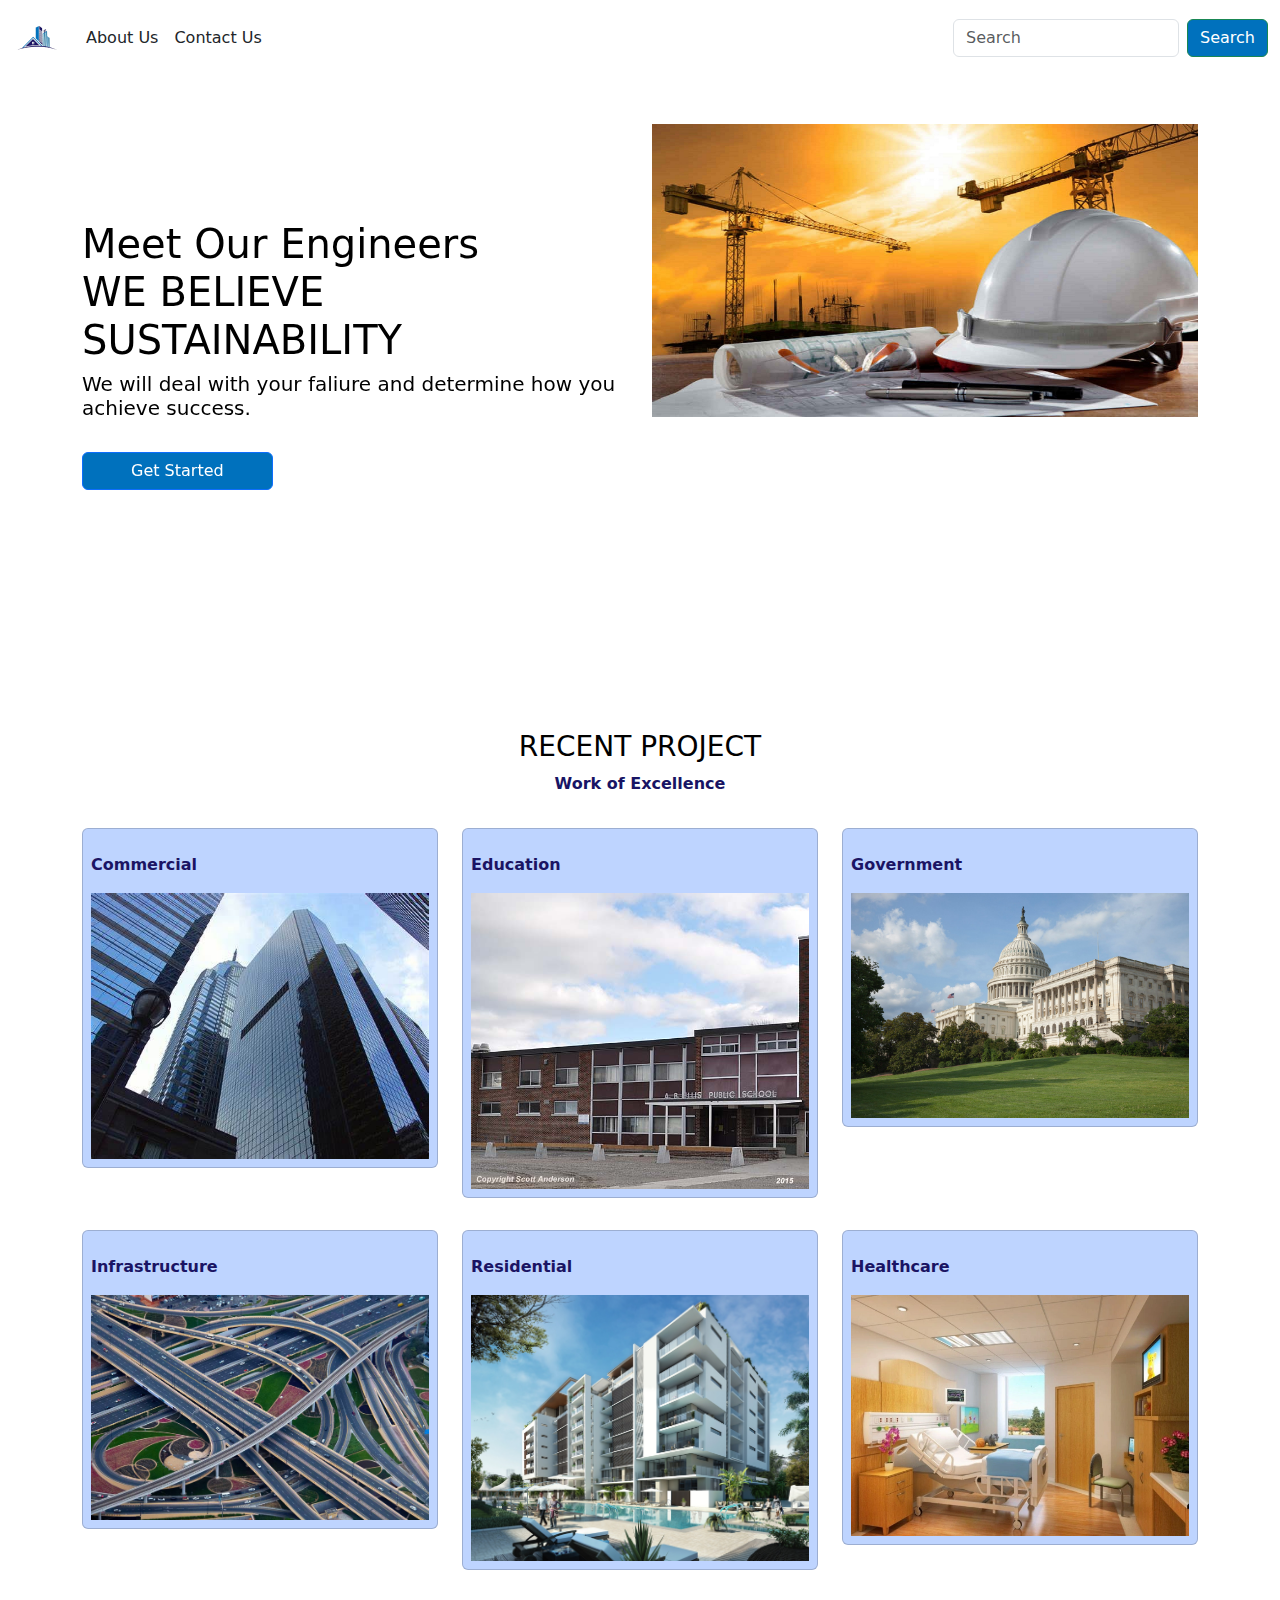
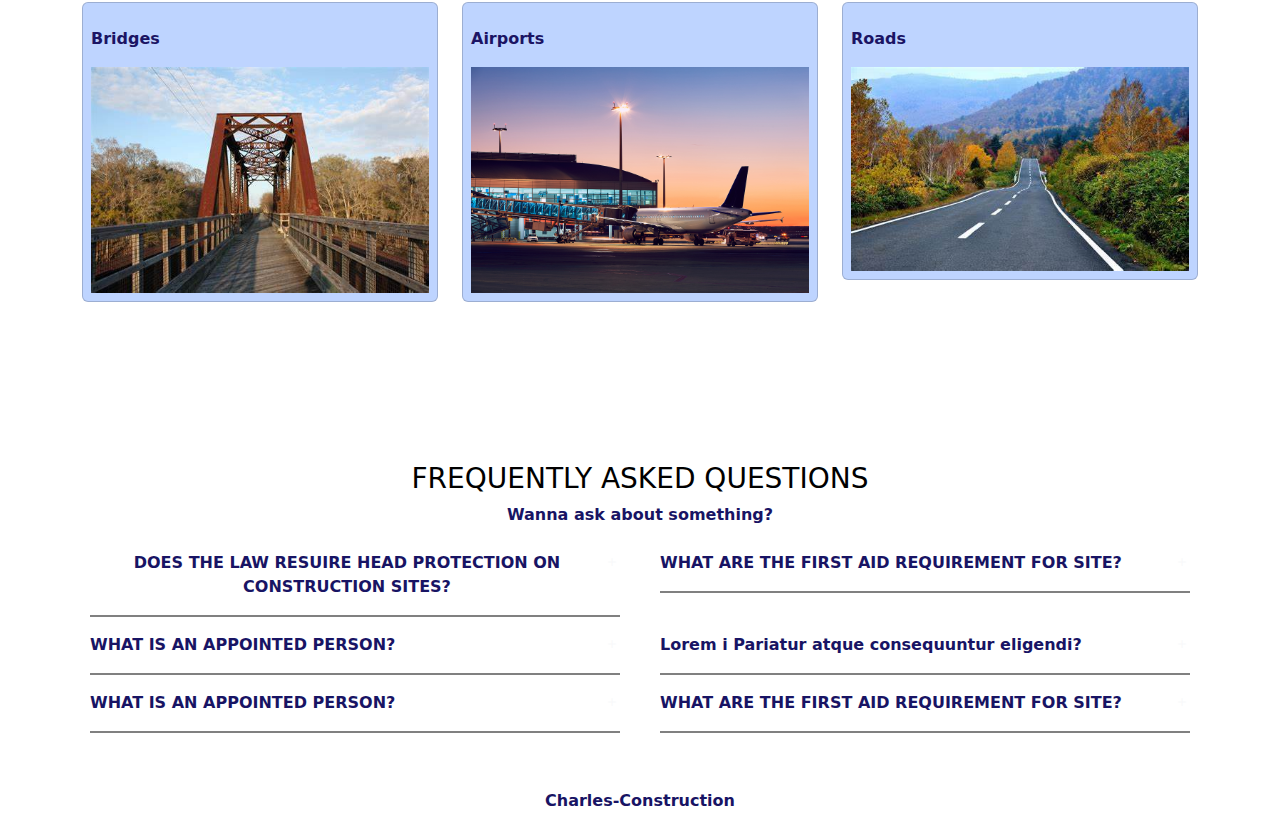
<file: index.html>
<!DOCTYPE html>
<html lang="en">
  <head>
    <meta charset="UTF-8" />
    <meta http-equiv="X-UA-Compatible" content="IE=edge" />
    <meta name="viewport" content="width=device-width, initial-scale=1.0" />
    <link
      rel="stylesheet"
      href="https://cdn.jsdelivr.net/npm/bootstrap@5.2.0-beta1/dist/css/bootstrap.min.css"
    />
    <link
      rel="stylesheet"
      href="https://cdn.jsdelivr.net/npm/bootstrap-icons@1.8.2/font/bootstrap-icons.css"
    />
    <link rel="stylesheet" href="./CSS/styles.css" />
    <link href="https://unpkg.com/aos@2.3.1/dist/aos.css" rel="stylesheet" />
    <title>Charles-Construction</title>
  </head>
  <body class="text-light">
    <nav class="navbar navbar-expand-lg">
      <div class="container-fluid">
        <a class="navbar-brand" href="#"
          ><img src="./Images/logohouse.png" alt=""
        /></a>
        <button
          class="navbar-toggler bg-light"
          type="button"
          data-bs-toggle="collapse"
          data-bs-target="#navbarSupportedContent"
          aria-controls="navbarSupportedContent"
          aria-expanded="false"
          aria-label="Toggle navigation"
        >
          <span class="navbar-toggler-icon"></span>
        </button>
        <div class="collapse navbar-collapse" id="navbarSupportedContent">
          <ul class="navbar-nav me-auto mb-2 mb-lg-0">
            <li class="nav-item">
              <a class="nav-link text-dark" href="./html/about.html"
                >About Us</a
              >
            </li>
            <li class="nav-item">
              <a class="nav-link text-dark" href="./html/contact.html"
                >Contact Us</a
              >
            </li>
          </ul>
          <form class="d-flex" role="search">
            <input
              class="form-control me-2"
              type="search"
              placeholder="Search"
              aria-label="Search"
            />
            <button class="btn btn-outline-success" type="submit">
              Search
            </button>
          </form>
        </div>
      </div>
    </nav>
    <header>
      <div class="container py-lg-5 py-2">
        <div class="row d-flex flex-lg-row flex-column-reverse">
          <div class="col-lg-6 py-5" data-aos="fade-up">
            <h1 class="tex-bold pt-lg-5">
             Meet Our Engineers<br> WE BELIEVE SUSTAINABILITY
            </h1>
            <h5>
              We will deal with your faliure and determine how you achieve success.
            </h5>
            <div class="d-flex flex-column flex-lg-row align-items-center pt-4">
              <button class="btn btn-primary px-lg-5">Get Started</button>
            </div>
          </div>
          <div class="col-lg-6 globe">
            <img src="./Images/bg1.jpg" alt="" class="img-fluid" />
          </div>
        </div>
      </div>
    </header>
    <section class="collection">
      <div class="container mt-lg-5 mt-2 pt-5">
        <div class="row text-center card-body">
          <h3 class="mt-5">RECENT PROJECT</h3>
          <p>Work of Excellence</p>
          <div class="col-lg-4 col-md-6 col-12">
            <div class="card p-2 my-3">
            <div class="pt-3 pb-0 d-flex justify-content-between">
              <p>Commercial</p>
            </div>
              <img src="./Images/commercial.jpg" alt="" />
              
            </div>
          </div>
          <div class="col-lg-4 col-md-6 col-12">
            <div class="card p-2 my-3">
            <div class="pt-3 pb-0 d-flex justify-content-between">
              <p>Education</p>
            </div>
              <img src="./Images/Education.jpg" alt="" />
            </div>
          </div>
          <div class="col-lg-4 col-md-6 col-12">
            <div class="card p-2 my-3">
            <div class="pt-3 pb-0 d-flex justify-content-between">
              <p>Government</p>
            </div>
              <img src="./Images/government.jpg" alt="" />
            </div>
          </div>
          <div class="col-lg-4 col-md-6 col-12">
            <div class="card p-2 my-3">
            <div class="pt-3 pb-0 d-flex justify-content-between">
              <p>Infrastructure</p>
            </div>
              <img src="./Images/infrastructure.jpg" alt="" />
            </div>
          </div>
          <div class="col-lg-4 col-md-6 col-12">
            <div class="card p-2 my-3">
            <div class="pt-3 pb-0 d-flex justify-content-between">
              <p>Residential</p>
            </div>
              <img src="./Images/residential.jpg" alt="" />
            </div>
          </div>
          <div class="col-lg-4 col-md-6 col-12">
            <div class="card p-2 my-3">
            <div class="pt-3 pb-0 d-flex justify-content-between">
              <p>Healthcare</p>
            </div>
              <img src="./Images/healthcare.webp" alt="" />
            </div>
          </div>
          <div class="col-lg-4 col-md-6 col-12">
            <div class="card p-2 my-3">
            <div class="pt-3 pb-0 d-flex justify-content-between">
              <p>Bridges</p>
            </div>
              <img src="./Images/bridges.jpg" alt="" />
            </div>
          </div>
          <div class="col-lg-4 col-md-6 col-12">
            <div class="card p-2 my-3">
            <div class="pt-3 pb-0 d-flex justify-content-between">
              <p>Airports</p>
            </div>
              <img src="./Images/airport.jpg" alt="" />
            </div>
          </div>
          <div class="col-lg-4 col-md-6 col-12">
            <div class="card p-2 my-3">
            <div class="pt-3 pb-0 d-flex justify-content-between">
              <p>Roads</p>
            </div>
              <img src="./Images/roads.jpg" alt="" />
            </div>
          </div>
        </div>
      </div>
    </section>
    <section class="faq">
      <div class="container mt-5 pt-5">
        <div class="row text-center freq">
          <h3 class="mt-5">FREQUENTLY ASKED QUESTIONS</h3>
          <p>Wanna ask about something?</p>
          <div class="col-lg-6 col-md-6 col-12">
            <div class="question m-2 d-flex justify-content-between">
              <p>DOES THE LAW RESUIRE HEAD PROTECTION ON CONSTRUCTION SITES?</p>
              <i class="bi bi-plus"></i>
            </div>
          </div>
          <div class="col-lg-6 col-md-6 col-12">
            <div class="question m-2 d-flex justify-content-between">
              <p>WHAT ARE THE FIRST AID REQUIREMENT FOR SITE?</p>
              <i class="bi bi-plus"></i>
            </div>
          </div>
          <div class="col-lg-6 col-md-6 col-12">
            <div class="question m-2 d-flex justify-content-between">
              <p>WHAT IS AN APPOINTED PERSON?</p>
              <i class="bi bi-plus"></i>
            </div>
          </div>
          <div class="col-lg-6 col-md-6 col-12">
            <div class="question m-2 d-flex justify-content-between">
              <p>Lorem i Pariatur atque consequuntur eligendi?</p>
              <i class="bi bi-plus"></i>
            </div>
          </div>
          <div class="col-lg-6 col-md-6 col-12">
            <div class="question m-2 d-flex justify-content-between">
              <p>WHAT IS AN APPOINTED PERSON?</p>
              <i class="bi bi-plus"></i>
            </div>
          </div>
          <div class="col-lg-6 col-md-6 col-12">
            <div class="question m-2 d-flex justify-content-between">
              <p>WHAT ARE THE FIRST AID REQUIREMENT FOR SITE?</p>
              <i class="bi bi-plus"></i>
            </div>
          </div>
        </div>
      </div>
    </section>
    <footer>
      <div class="container text-center foot mt-5">
        <p>Charles-Construction</p>
      </div>
    </footer>
    <script
      src="https://cdn.jsdelivr.net/npm/bootstrap@5.2.0-beta1/dist/js/bootstrap.bundle.min.js"
      integrity="sha384-pprn3073KE6tl6bjs2QrFaJGz5/SUsLqktiwsUTF55Jfv3qYSDhgCecCxMW52nD2"
      crossorigin="anonymous"
    ></script>
    <script src="https://unpkg.com/aos@2.3.1/dist/aos.js"></script>
    <script>
      AOS.init({
        duration: 1000,
        disable: "mobile",
      });
    </script>
  </body>
</html>
</file>
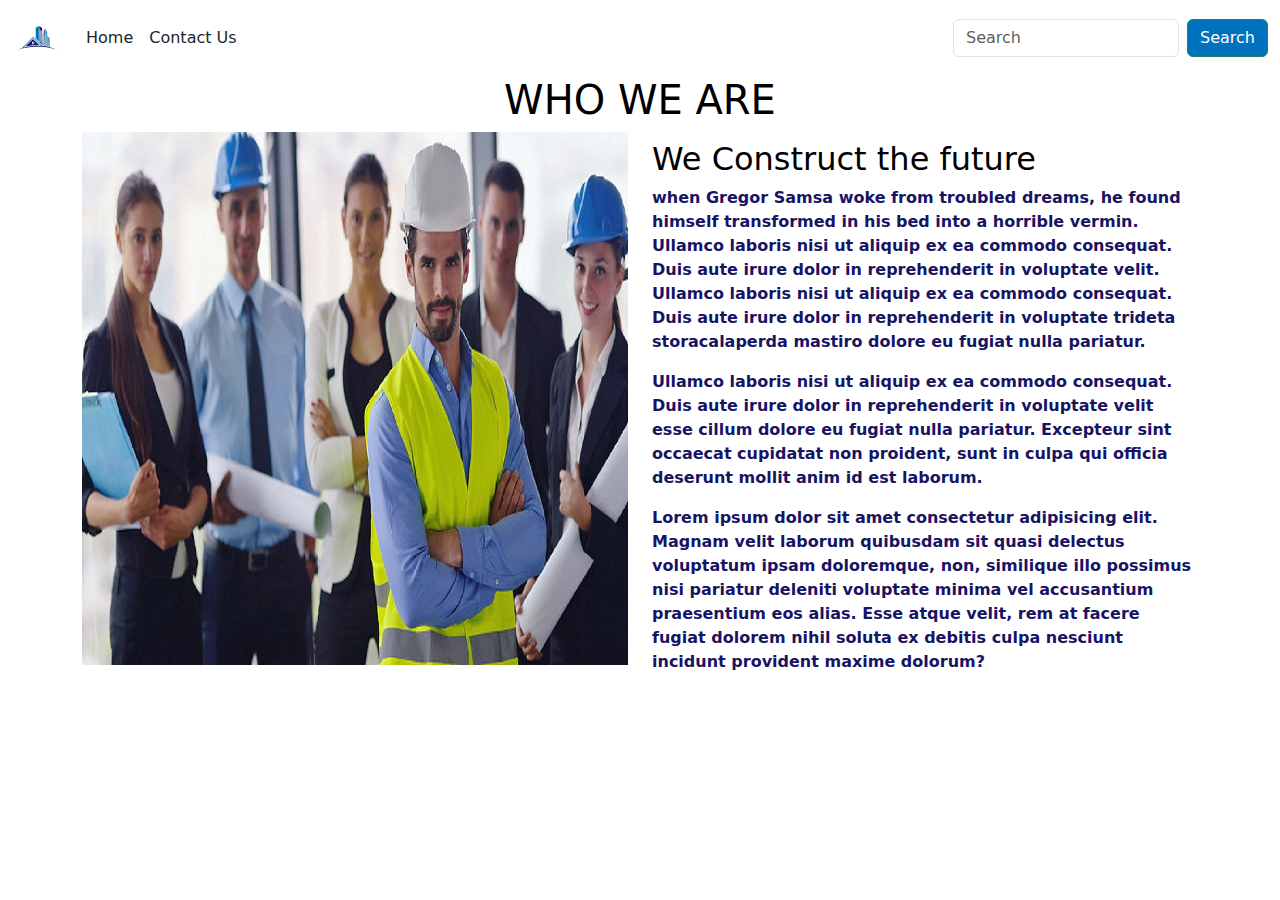
<file: html/about.html>
<!DOCTYPE html>
<html lang="en">
  <head>
    <meta charset="UTF-8" />
    <meta http-equiv="X-UA-Compatible" content="IE=edge" />
    <meta name="viewport" content="width=device-width, initial-scale=1.0" />
    <link
      rel="stylesheet"
      href="https://cdn.jsdelivr.net/npm/bootstrap@5.2.0-beta1/dist/css/bootstrap.min.css"
    />
    <link
      rel="stylesheet"
      href="https://cdn.jsdelivr.net/npm/bootstrap-icons@1.8.2/font/bootstrap-icons.css"
    />
    <link rel="stylesheet" href="../CSS/styles.css" />

    <link href="https://unpkg.com/aos@2.3.1/dist/aos.css" rel="stylesheet" />
    <title>About Us, Charles-construction</title>
  </head>
  <body class="text-light">
    <nav class="navbar navbar-expand-lg">
      <div class="container-fluid">
        <a class="navbar-brand" href="#"
          ><img src="../Images/logohouse.png" alt=""
        /></a>
        <button
          class="navbar-toggler bg-light"
          type="button"
          data-bs-toggle="collapse"
          data-bs-target="#navbarSupportedContent"
          aria-controls="navbarSupportedContent"
          aria-expanded="false"
          aria-label="Toggle navigation"
        >
          <span class="navbar-toggler-icon"></span>
        </button>
        <div class="collapse navbar-collapse" id="navbarSupportedContent">
          <ul class="navbar-nav me-auto mb-2 mb-lg-0">
            <li class="nav-item">
              <a class="nav-link text-dark" href="../index.html">Home</a>
            </li>
            <li class="nav-item">
              <a class="nav-link text-dark" href="./contact.html"
                >Contact Us</a
              >
            </li>
          </ul>
          <form class="d-flex" role="search">
            <input
              class="form-control me-2"
              type="search"
              placeholder="Search"
              aria-label="Search"
            />
            <button class="btn btn-outline-success" type="submit">
              Search
            </button>
          </form>
        </div>
      </div>
    </nav>
    <main>
      <div class="container">
        <div class="row text-center">
          <h1 class="text-bold">WHO WE ARE</h1>
          <div class="about-img col-lg-6 col-md-6">
            <img class="img-fluid" src="../Images/about.jpg" alt="" />
          </div>
          <div class="col-lg-6 col-md-6 pt-2 text-start">
            <h2>We Construct the future</h2>
            <p>
              when Gregor Samsa woke from troubled dreams, he found himself transformed in his bed into a horrible vermin.

              Ullamco laboris nisi ut aliquip ex ea commodo consequat.
              Duis aute irure dolor in reprehenderit in voluptate velit.
              Ullamco laboris nisi ut aliquip ex ea commodo consequat. Duis aute irure dolor in reprehenderit in voluptate trideta storacalaperda mastiro dolore eu fugiat nulla pariatur.
            </p>
            <p>
              Ullamco laboris nisi ut aliquip ex ea commodo consequat. Duis aute irure dolor in reprehenderit in voluptate velit esse cillum dolore eu fugiat nulla pariatur. Excepteur sint occaecat cupidatat non proident, sunt in culpa qui officia deserunt mollit anim id est laborum.
            </p>
            <p>
              Lorem ipsum dolor sit amet consectetur adipisicing elit. Magnam velit laborum quibusdam sit quasi delectus voluptatum ipsam doloremque, non, similique illo possimus nisi pariatur deleniti voluptate minima vel accusantium praesentium eos alias. Esse atque velit, rem at facere fugiat dolorem nihil soluta ex debitis culpa nesciunt incidunt provident maxime dolorum?
            </p>
          </div>
        </div>
      </div>
    </main>
  
    <script
      src="https://cdn.jsdelivr.net/npm/bootstrap@5.2.0-beta1/dist/js/bootstrap.bundle.min.js"
      integrity="sha384-pprn3073KE6tl6bjs2QrFaJGz5/SUsLqktiwsUTF55Jfv3qYSDhgCecCxMW52nD2"
      crossorigin="anonymous"
    ></script>
    <script src="https://unpkg.com/aos@2.3.1/dist/aos.js"></script>
    <script>
      AOS.init({
        duration: 1000,
      });
    </script>
  </body>
</html>
</file>
<file: CSS/styles.css>
* {
  padding: 0;
  margin: 0;
  box-sizing: border-box;
}
h1, h2, h3, h4, h5, h6, p {
  color: #000;
}
body {
  background: #ffffff;
}
.btn {
  color: #fff;
  background-color: #0071bd;
}
.btn:hover {
  color: #fff !important;
  background-color: #1b1464;
}

.card {
  background: #bed4ff;
}

/* .card-body {
  background: #f5f5f5;
} */

.card p {
  color: #1b1464;
  font-size: 16px;
  font-weight: 700;
}
.faq .question {
  border-bottom: 2px solid grey;
}
/* .freq {
  background: #bed4ff;
} */

.freq h2, p {
  color: #181464;
  font-size: 16px;
  font-weight: 700;

}

.foot p {
  color: #181464
}
/* GLOBE ANIMATION */
@media (max-width: 426px) {
  .navbar .navbar-brand img{
    width: 50%;
  }

}

/* #1b1464 */ 
.mass {
  color: #1b1464 #0071bd #367ca5;

}
</file>
